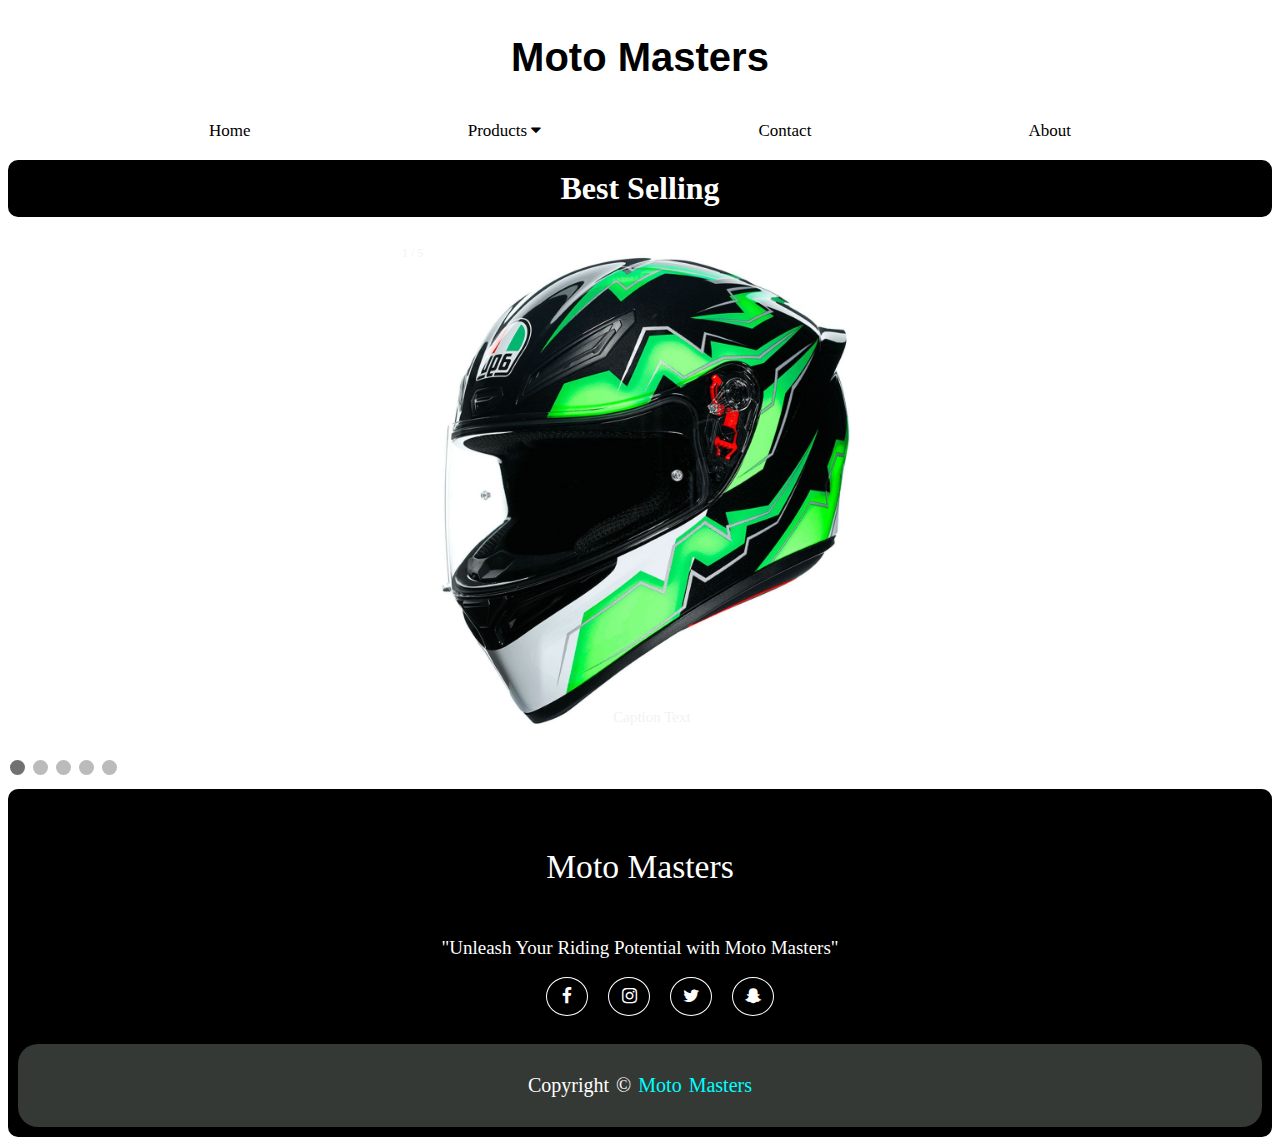
<file: index.html>
<!DOCTYPE html>
<html lang="en">
  <head>
    <meta charset="UTF-8" />
    <meta name="viewport" content="width=device-width, initial-scale=1.0" />
    <title>Moto Masters | Home</title>
    <link rel="stylesheet" href="./style.css" />
    <link
      rel="stylesheet"
      href="https://cdnjs.cloudflare.com/ajax/libs/font-awesome/4.7.0/css/font-awesome.min.css"
    />
  </head>
  <body>
    <header>
      <h1>Moto Masters</h1>
    </header>
    <nav class="topnav" id="myTopnav">
      <a href="./index.html">Home</a>
      <div class="dropdown">
        <button class="dropbtn">
          Products
          <i class="fa fa-caret-down"></i>
        </button>
        <div class="dropdown-content">
          <a href="./products/on-road.html">ON Road Helmets</a>
          <a href="./products/off-road.html">OFF Road Helmets</a>
        </div>
      </div>
      <a href="./contact.html">Contact</a>
      <a href="./about.html">About</a>
    </nav>

    <section class="home-section">
      <h1>Best Selling</h1>
      <div class="slideshow-container">
        <div class="mySlides fade">
          <div class="numbertext">1 / 5</div>
          <img
            src="./images/on-road-helmets/agv-k1-kripton-green_1.png"
            alt=""
          />
          <div class="slides-text">Caption Text</div>
        </div>

        <div class="mySlides fade">
          <div class="numbertext">2 / 5</div>
          <img src="./images/off-road-helmets/X005.jpg" alt="" />
          <div class="slides-text">Caption Text</div>
        </div>

        <div class="mySlides fade">
          <div class="numbertext">3 / 5</div>
          <img
            src="./images/on-road-helmets/schuberth-c5-eclipse-blue_3_1.jpg"
            alt=""
          />
          <div class="slides-text">Caption Text</div>
        </div>

        <div class="mySlides fade">
          <div class="numbertext">4 / 5</div>
          <img src="./images/off-road-helmets/X011.jpg" alt="" />
          <div class="slides-text">Caption Text</div>
        </div>

        <div class="mySlides fade">
          <div class="numbertext">5 / 5</div>
          <img
            src="./images/on-road-helmets/shark-ridill-1-2-mecca-wkr_1.jpg"
            alt=""
          />
          <div class="slides-text">Caption Text</div>
        </div>

        <a onclick="plusSlides(-1)" class="prev">&#10094;</a>
        <a onclick="plusSlides(1)" class="next">&#10095;</a>
      </div>
      <br />

      <div>
        <span class="dot" onclick="currentSlide(1)"></span>
        <span class="dot" onclick="currentSlide(2)"></span>
        <span class="dot" onclick="currentSlide(3)"></span>
        <span class="dot" onclick="currentSlide(4)"></span>
        <span class="dot" onclick="currentSlide(5)"></span>
      </div>
    </section>

    <section class="footer-section">
      <footer>
        <div class="footer-content">
          <h3 class="logo-style">Moto Masters</h3>
          <p>"Unleash Your Riding Potential with Moto Masters"</p>
          <ul class="socials">
            <li>
              <a href="#" target="_blank"><i class="fa fa-facebook"></i></a>
            </li>
            <li>
              <a href="#" target="_blank"><i class="fa fa-instagram"></i></a>
            </li>
            <li>
              <a href="#" target="_blank"><i class="fa fa-twitter"></i></a>
            </li>
            <li>
              <a href="#" target="_blank"
                ><i class="fa fa-snapchat-ghost"></i
              ></a>
            </li>
          </ul>
        </div>
        <div class="footer-bottom">
          <p>
            Copyright &copy; <a href="#" class="logo-style">Moto Masters</a>
          </p>
        </div>
      </footer>
    </section>

    <script src="./script.js"></script>
  </body>
</html>
</file>
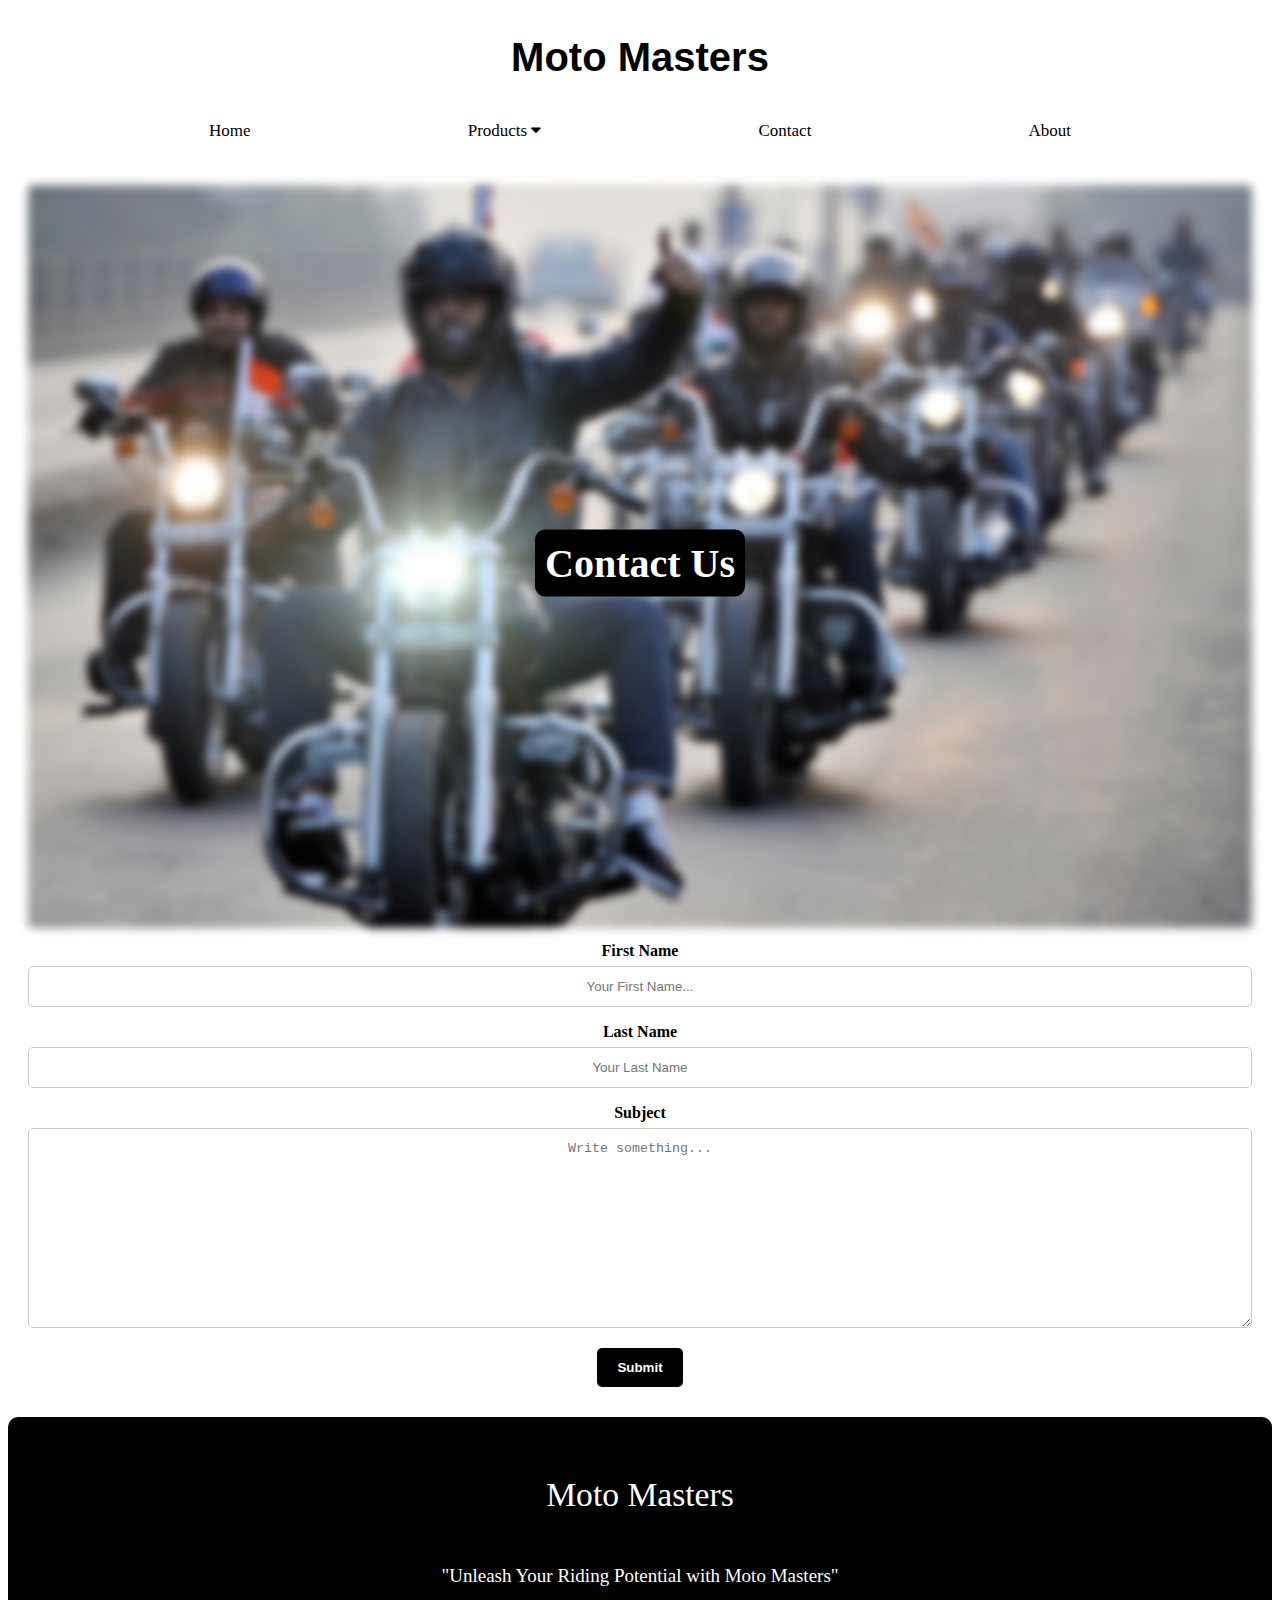
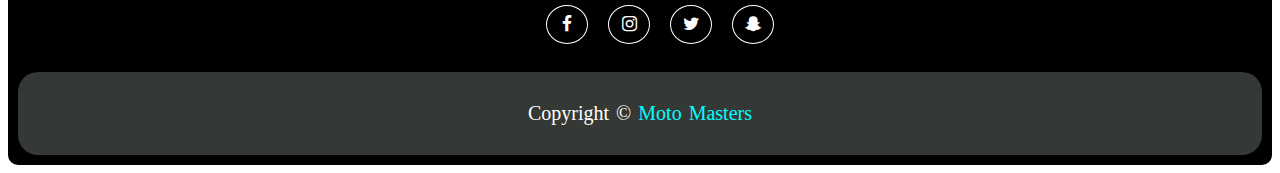
<file: contact.html>
<!DOCTYPE html>
<html lang="en">
  <head>
    <meta charset="UTF-8" />
    <meta name="viewport" content="width=device-width, initial-scale=1.0" />
    <title>Moto Masters | Contact</title>
    <link rel="stylesheet" href="./style.css" />
    <link
      rel="stylesheet"
      href="https://cdnjs.cloudflare.com/ajax/libs/font-awesome/4.7.0/css/font-awesome.min.css"
    />
  </head>
  <body>
    <header>
      <h1>Moto Masters</h1>
    </header>
    <nav class="topnav" id="myTopnav">
      <a href="./index.html">Home</a>
      <div class="dropdown">
        <button class="dropbtn">
          Products
          <i class="fa fa-caret-down"></i>
        </button>
        <div class="dropdown-content">
          <a href="./products/on-road.html">ON Road Helmets</a>
          <a href="./products/off-road.html">OFF Road Helmets</a>
        </div>
      </div>
      <a href="./contact.html">Contact</a>
      <a href="./about.html">About</a>
    </nav>

    <section class="contact-section">
      <div class="image-container">
        <img src="./images/groupride.jpg" alt="" />
        <div class="centered-text">Contact Us</div>
      </div>
      <form action="#">
        <label for="fname">First Name</label>
        <input
          type="text"
          id="fname"
          name="firstname"
          placeholder="Your First Name..."
        />

        <label for="lname">Last Name</label>
        <input
          type="text"
          id="lname"
          name="lastname"
          placeholder="Your Last Name"
        />

        <label for="subject">Subject</label>
        <textarea
          id="subject"
          name="subject"
          placeholder="Write something..."
        ></textarea>

        <input type="submit" value="Submit" />
      </form>
    </section>

    <section class="footer-section">
      <footer>
        <div class="footer-content">
          <h3 class="logo-style">Moto Masters</h3>
          <p>"Unleash Your Riding Potential with Moto Masters"</p>
          <ul class="socials">
            <li>
              <a href="#" target="_blank"><i class="fa fa-facebook"></i></a>
            </li>
            <li>
              <a href="#" target="_blank"><i class="fa fa-instagram"></i></a>
            </li>
            <li>
              <a href="#" target="_blank"><i class="fa fa-twitter"></i></a>
            </li>
            <li>
              <a href="#" target="_blank"
                ><i class="fa fa-snapchat-ghost"></i
              ></a>
            </li>
          </ul>
        </div>
        <div class="footer-bottom">
          <p>
            Copyright &copy; <a href="#" class="logo-style">Moto Masters</a>
          </p>
        </div>
      </footer>
    </section>

    <script src="./script.js"></script>
  </body>
</html>
</file>
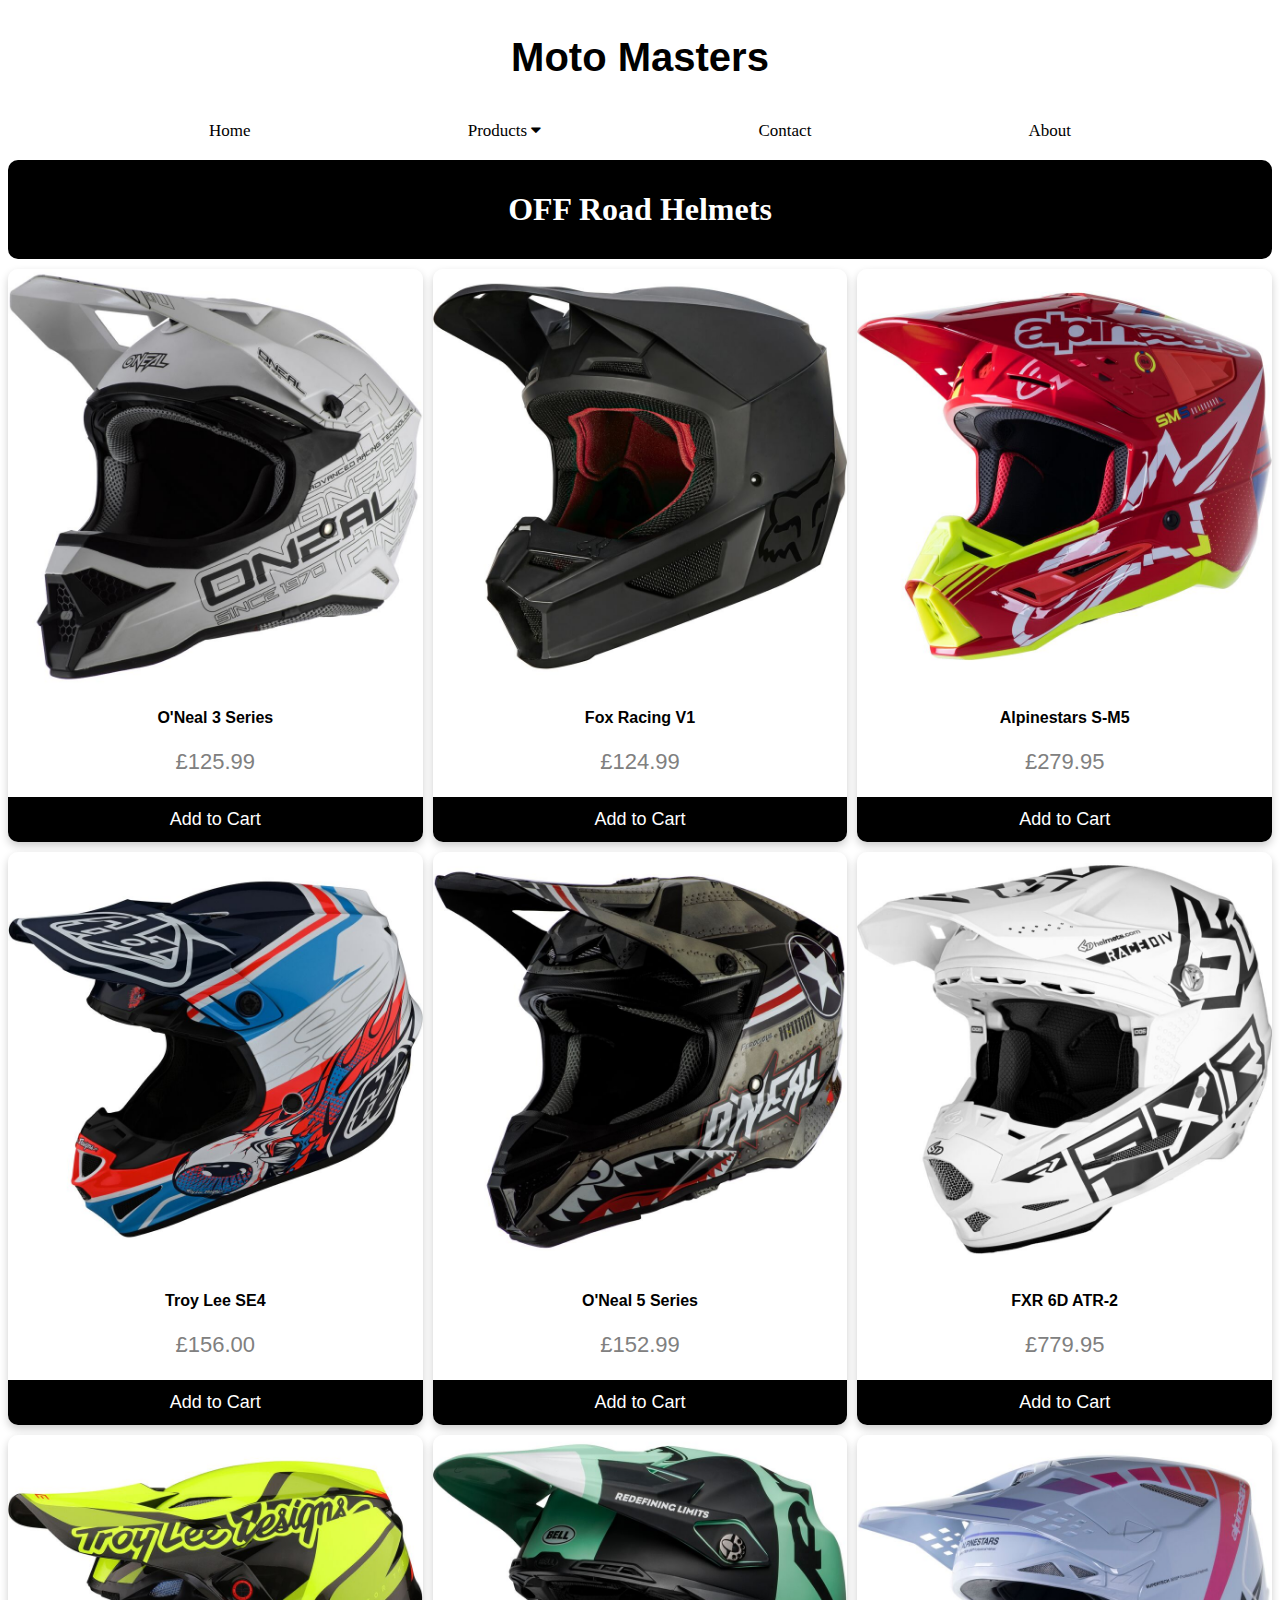
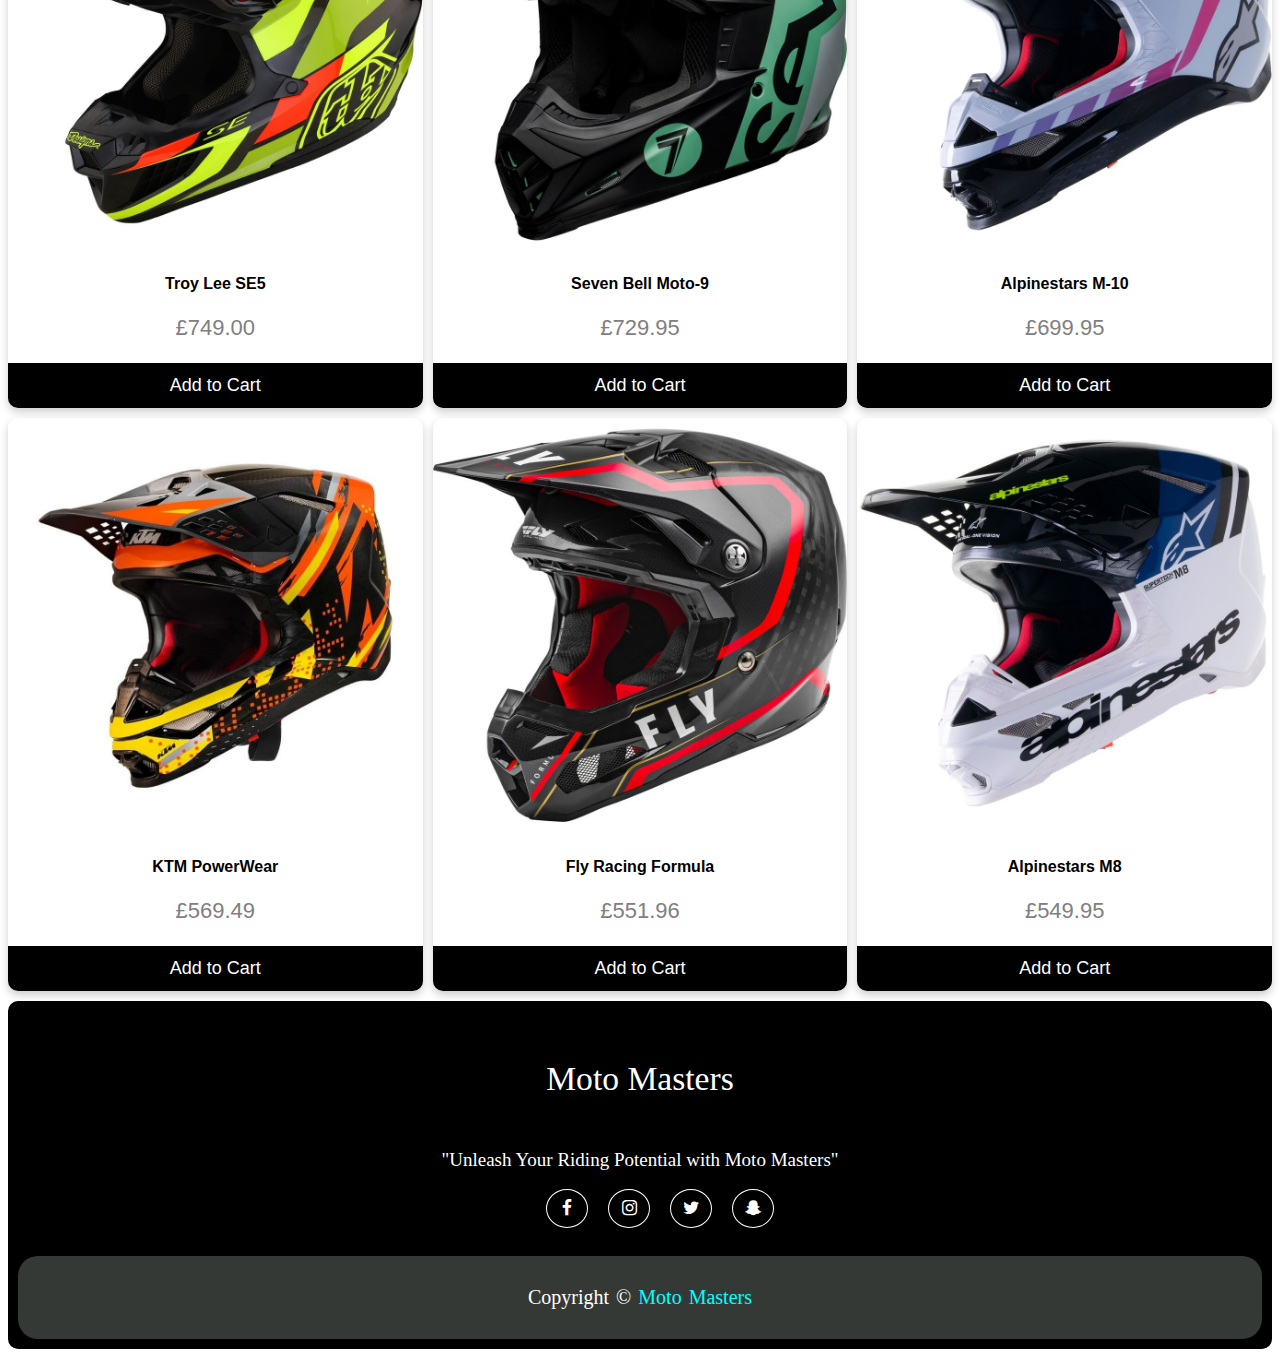
<file: products/off-road.html>
<!DOCTYPE html>
<html lang="en">
  <head>
    <meta charset="UTF-8" />
    <meta name="viewport" content="width=device-width, initial-scale=1.0" />
    <title>Moto Masters | OFF Road Helmets</title>
    <link rel="stylesheet" href="../style.css" />
    <link
      rel="stylesheet"
      href="https://cdnjs.cloudflare.com/ajax/libs/font-awesome/4.7.0/css/font-awesome.min.css"
    />
  </head>
  <body>
    <header>
      <h1>Moto Masters</h1>
    </header>
    <nav class="topnav" id="myTopnav">
      <a href="../index.html">Home</a>
      <div class="dropdown">
        <button class="dropbtn">
          Products
          <i class="fa fa-caret-down"></i>
        </button>
        <div class="dropdown-content">
          <a href="../products/on-road.html">ON Road Helmets</a>
          <a href="../products/off-road.html">OFF Road Helmets</a>
        </div>
      </div>
      <a href="../contact.html">Contact</a>
      <a href="../about.html">About</a>
    </nav>

    <section class="page-title">
      <h1>OFF Road Helmets</h1>
    </section>

    <section class="products-section">
      <div class="card">
        <img src="../images/off-road-helmets/X002.jpg" alt="" />
        <div class="card-container">
          <h4>O'Neal 3 Series</h4>
          <p class="price">£125.99</p>
          <button>Add to Cart</button>
        </div>
      </div>

      <div class="card">
        <img src="../images/off-road-helmets/X001.jpg" alt="" />
        <div class="card-container">
          <h4>Fox Racing V1</h4>
          <p class="price">£124.99</p>
          <button>Add to Cart</button>
        </div>
      </div>

      <div class="card">
        <img src="../images/off-road-helmets/X003.jpg" alt="" />
        <div class="card-container">
          <h4>Alpinestars S-M5</h4>
          <p class="price">£279.95</p>
          <button>Add to Cart</button>
        </div>
      </div>

      <div class="card">
        <img src="../images/off-road-helmets/X004.jpg" alt="" />
        <div class="card-container">
          <h4>Troy Lee SE4</h4>
          <p class="price">£156.00</p>
          <button>Add to Cart</button>
        </div>
      </div>

      <div class="card">
        <img src="../images/off-road-helmets/X005.jpg" alt="" />
        <div class="card-container">
          <h4>O'Neal 5 Series</h4>
          <p class="price">£152.99</p>
          <button>Add to Cart</button>
        </div>
      </div>

      <div class="card">
        <img src="../images/off-road-helmets/X006.jpg" alt="" />
        <div class="card-container">
          <h4>FXR 6D ATR-2</h4>
          <p class="price">£779.95</p>
          <button>Add to Cart</button>
        </div>
      </div>

      <div class="card">
        <img src="../images/off-road-helmets/X007.jpg" alt="" />
        <div class="card-container">
          <h4>Troy Lee SE5</h4>
          <p class="price">£749.00</p>
          <button>Add to Cart</button>
        </div>
      </div>

      <div class="card">
        <img src="../images/off-road-helmets/X008.jpg" alt="" />
        <div class="card-container">
          <h4>Seven Bell Moto-9</h4>
          <p class="price">£729.95</p>
          <button>Add to Cart</button>
        </div>
      </div>

      <div class="card">
        <img src="../images/off-road-helmets/X009.jpg" alt="" />
        <div class="card-container">
          <h4>Alpinestars M-10</h4>
          <p class="price">£699.95</p>
          <button>Add to Cart</button>
        </div>
      </div>

      <div class="card">
        <img src="../images/off-road-helmets/X010.jpg" alt="" />
        <div class="card-container">
          <h4>KTM PowerWear</h4>
          <p class="price">£569.49</p>
          <button>Add to Cart</button>
        </div>
      </div>

      <div class="card">
        <img src="../images/off-road-helmets/X011.jpg" alt="" />
        <div class="card-container">
          <h4>Fly Racing Formula</h4>
          <p class="price">£551.96</p>
          <button>Add to Cart</button>
        </div>
      </div>

      <div class="card">
        <img src="../images/off-road-helmets/X012.jpg" alt="" />
        <div class="card-container">
          <h4>Alpinestars M8</h4>
          <p class="price">£549.95</p>
          <button>Add to Cart</button>
        </div>
      </div>
    </section>

    <section class="footer-section">
      <footer>
        <div class="footer-content">
          <h3 class="logo-style">Moto Masters</h3>
          <p>"Unleash Your Riding Potential with Moto Masters"</p>
          <ul class="socials">
            <li>
              <a href="#" target="_blank"><i class="fa fa-facebook"></i></a>
            </li>
            <li>
              <a href="#" target="_blank"><i class="fa fa-instagram"></i></a>
            </li>
            <li>
              <a href="#" target="_blank"><i class="fa fa-twitter"></i></a>
            </li>
            <li>
              <a href="#" target="_blank"
                ><i class="fa fa-snapchat-ghost"></i
              ></a>
            </li>
          </ul>
        </div>
        <div class="footer-bottom">
          <p>
            Copyright &copy; <a href="#" class="logo-style">Moto Masters</a>
          </p>
        </div>
      </footer>
    </section>

    <script src="../script.js"></script>
  </body>
</html>
</file>
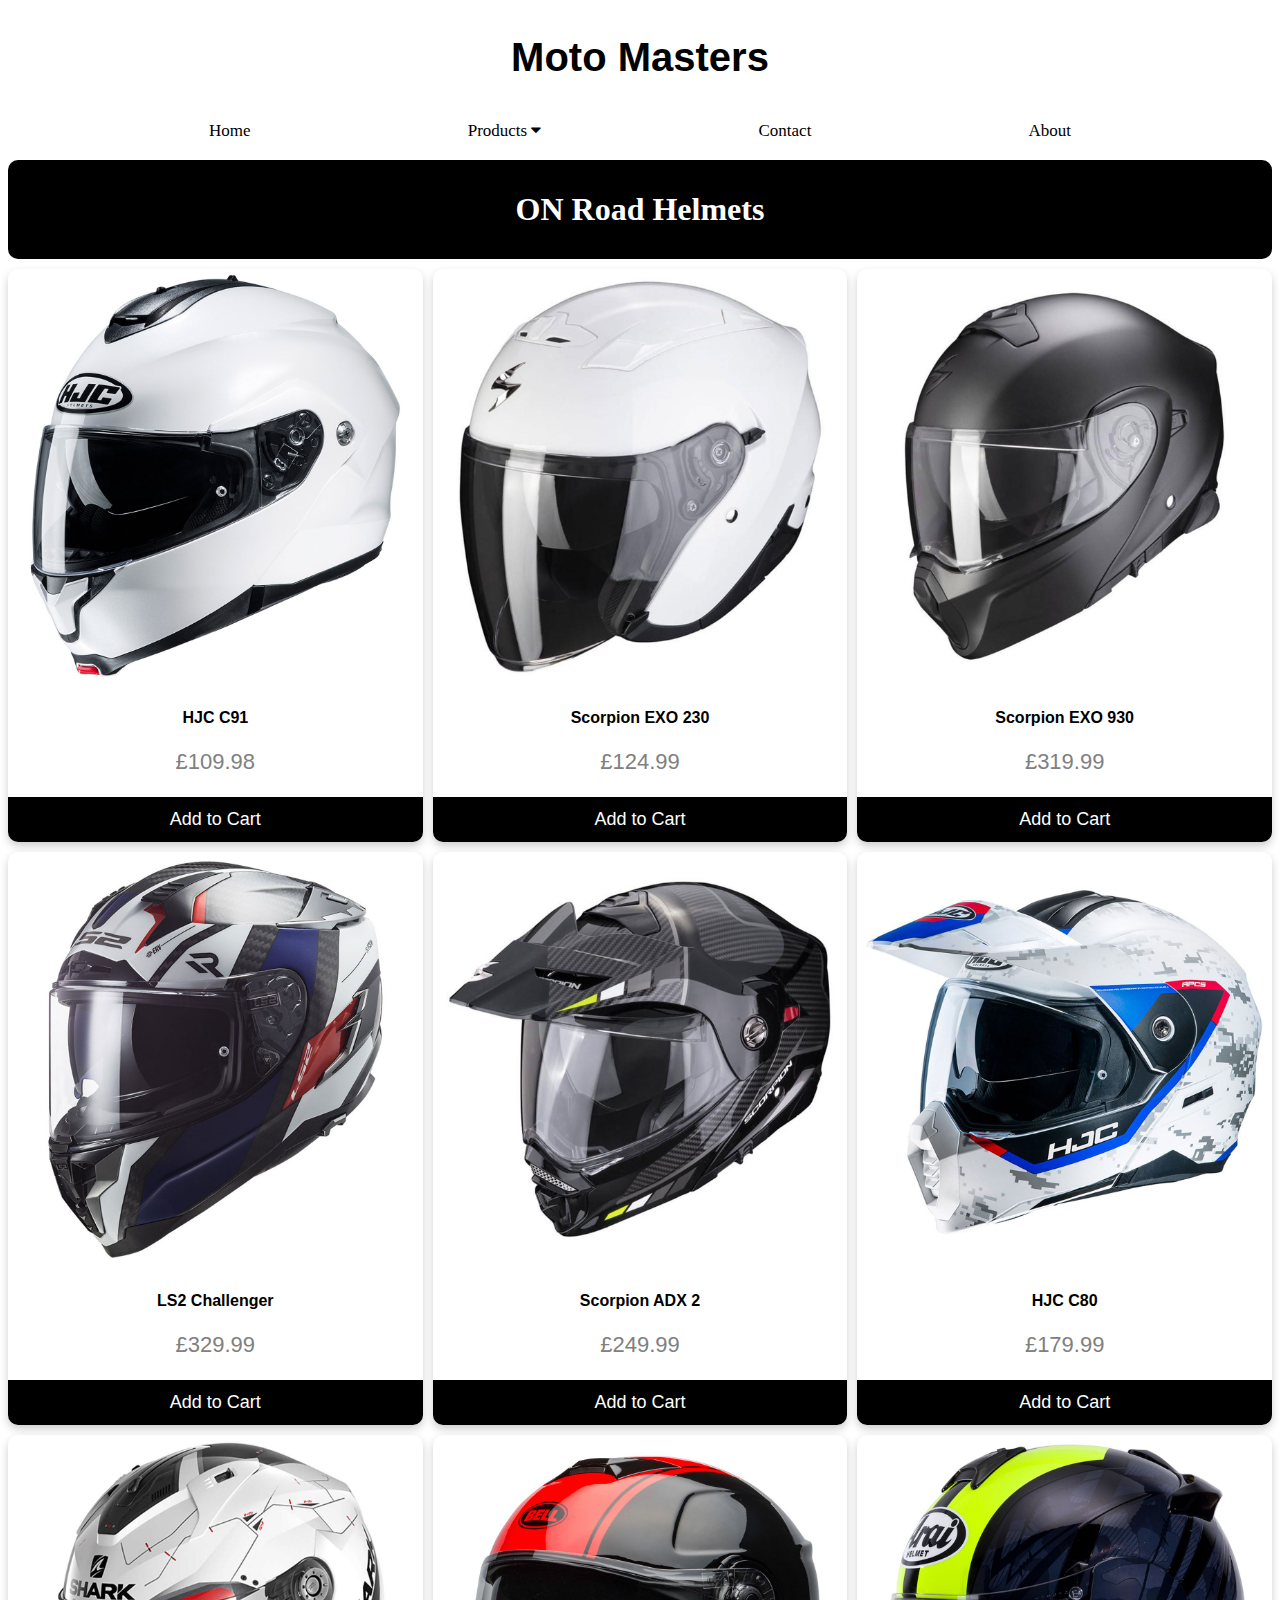
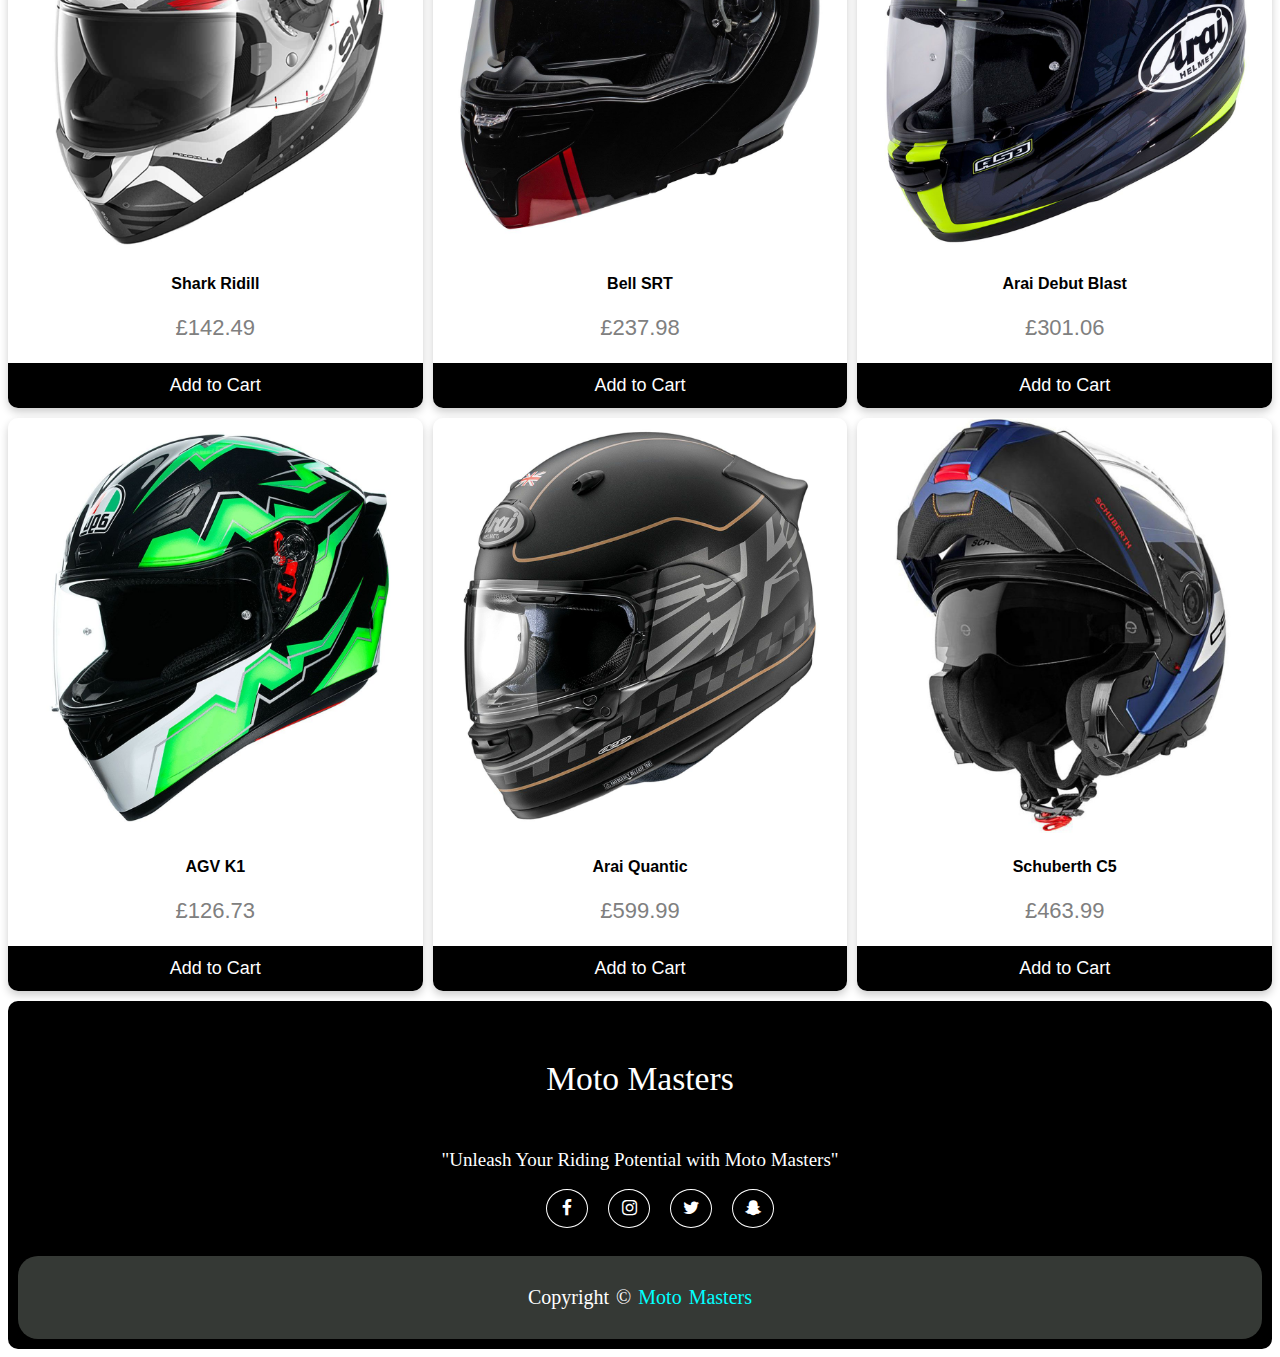
<file: products/on-road.html>
<!DOCTYPE html>
<html lang="en">
  <head>
    <meta charset="UTF-8" />
    <meta name="viewport" content="width=device-width, initial-scale=1.0" />
    <title>Moto Masters | ON Road Helmets</title>
    <link rel="stylesheet" href="../style.css" />
    <link
      rel="stylesheet"
      href="https://cdnjs.cloudflare.com/ajax/libs/font-awesome/4.7.0/css/font-awesome.min.css"
    />
  </head>
  <body>
    <header>
      <h1>Moto Masters</h1>
    </header>
    <nav class="topnav" id="myTopnav">
      <a href="../index.html">Home</a>
      <div class="dropdown">
        <button class="dropbtn">
          Products
          <i class="fa fa-caret-down"></i>
        </button>
        <div class="dropdown-content">
          <a href="../products/on-road.html">ON Road Helmets</a>
          <a href="../products/off-road.html">OFF Road Helmets</a>
        </div>
      </div>
      <a href="../contact.html">Contact</a>
      <a href="../about.html">About</a>
    </nav>

    <section class="page-title">
      <h1>ON Road Helmets</h1>
    </section>

    <section class="products-section">
      <div class="card">
        <img src="../images/on-road-helmets/hjc-c91-white_1_1.jpg" alt="" />
        <div class="card-container">
          <h4>HJC C91</h4>
          <p class="price">£109.98</p>
          <button>Add to Cart</button>
        </div>
      </div>

      <div class="card">
        <img
          src="../images/on-road-helmets/scorpion-exo-230-white_1_1.jpg"
          alt=""
        />
        <div class="card-container">
          <h4>Scorpion EXO 230</h4>
          <p class="price">£124.99</p>
          <button>Add to Cart</button>
        </div>
      </div>

      <div class="card">
        <img
          src="../images/on-road-helmets/scorpion-exo-930-smart-matt-blk_1_1.jpg"
          alt=""
        />
        <div class="card-container">
          <h4>Scorpion EXO 930</h4>
          <p class="price">£319.99</p>
          <button>Add to Cart</button>
        </div>
      </div>

      <div class="card">
        <img
          src="../images/on-road-helmets/ls2-ff327-challenger-ct2-alloy-white-blue-red_1_1.jpg"
          alt=""
        />
        <div class="card-container">
          <h4>LS2 Challenger</h4>
          <p class="price">£329.99</p>
          <button>Add to Cart</button>
        </div>
      </div>

      <div class="card">
        <img
          src="../images/on-road-helmets/scorpion-adx-2-camino-blksilyell_1.jpg"
          alt=""
        />
        <div class="card-container">
          <h4>Scorpion ADX 2</h4>
          <p class="price">£249.99</p>
          <button>Add to Cart</button>
        </div>
      </div>

      <div class="card">
        <img
          src="../images/on-road-helmets/hjc-c80-bult-mc21sf-white-red-blue_1_1.jpg"
          alt=""
        />
        <div class="card-container">
          <h4>HJC C80</h4>
          <p class="price">£179.99</p>
          <button>Add to Cart</button>
        </div>
      </div>

      <div class="card">
        <img
          src="../images/on-road-helmets/shark-ridill-1-2-mecca-wkr_1.jpg"
          alt=""
        />
        <div class="card-container">
          <h4>Shark Ridill</h4>
          <p class="price">£142.49</p>
          <button>Add to Cart</button>
        </div>
      </div>

      <div class="card">
        <img
          src="../images/on-road-helmets/bell-srt-modular-2020-ribbon-black-red_9.jpg"
          alt=""
        />
        <div class="card-container">
          <h4>Bell SRT</h4>
          <p class="price">£237.98</p>
          <button>Add to Cart</button>
        </div>
      </div>

      <div class="card">
        <img
          src="../images/on-road-helmets/arai-debut-blast-fluo-yellow_1_1_1.jpg"
          alt=""
        />
        <div class="card-container">
          <h4>Arai Debut Blast</h4>
          <p class="price">£301.06</p>
          <button>Add to Cart</button>
        </div>
      </div>

      <div class="card">
        <img
          src="../images/on-road-helmets/agv-k1-kripton-green_1.png"
          alt=""
        />
        <div class="card-container">
          <h4>AGV K1</h4>
          <p class="price">£126.73</p>
          <button>Add to Cart</button>
        </div>
      </div>

      <div class="card">
        <img
          src="../images/on-road-helmets/arai-quantic-dark-citizen_1.jpg"
          alt=""
        />
        <div class="card-container">
          <h4>Arai Quantic</h4>
          <p class="price">£599.99</p>
          <button>Add to Cart</button>
        </div>
      </div>

      <div class="card">
        <img
          src="../images/on-road-helmets/schuberth-c5-eclipse-blue_3_1.jpg"
          alt=""
        />
        <div class="card-container">
          <h4>Schuberth C5</h4>
          <p class="price">£463.99</p>
          <button>Add to Cart</button>
        </div>
      </div>
    </section>

    <section class="footer-section">
      <footer>
        <div class="footer-content">
          <h3 class="logo-style">Moto Masters</h3>
          <p>"Unleash Your Riding Potential with Moto Masters"</p>
          <ul class="socials">
            <li>
              <a href="#" target="_blank"><i class="fa fa-facebook"></i></a>
            </li>
            <li>
              <a href="#" target="_blank"><i class="fa fa-instagram"></i></a>
            </li>
            <li>
              <a href="#" target="_blank"><i class="fa fa-twitter"></i></a>
            </li>
            <li>
              <a href="#" target="_blank"
                ><i class="fa fa-snapchat-ghost"></i
              ></a>
            </li>
          </ul>
        </div>
        <div class="footer-bottom">
          <p>
            Copyright &copy; <a href="#" class="logo-style">Moto Masters</a>
          </p>
        </div>
      </footer>
    </section>

    <script src="../script.js"></script>
  </body>
</html>
</file>
<file: style.css>
/* Header styling */
header {
  display: flex;
  justify-content: center;
  font-family: "Lucida Sans", "Lucida Sans Regular", "Lucida Grande",
    "Lucida Sans Unicode", Geneva, Verdana, sans-serif;
  font-weight: bold;
  font-size: 20px;
}

/* Nav bar styling */
.topnav {
  background-color: transparent;
  overflow: hidden;
  display: flex;
  justify-content: space-evenly;
  align-items: center;
}

.topnav a {
  color: black;
  text-align: center;
  padding: 14px 16px;
  text-decoration: none;
  font-size: 17px;
}

.topnav .icon {
  display: none;
}

.dropdown {
  float: left;
  overflow: hidden;
}

.dropdown .dropbtn {
  font-size: 17px;
  border: none;
  outline: none;
  padding: 14px 16px;
  background-color: inherit;
  font-family: inherit;
  margin: 0;
}

.dropdown-content {
  display: none;
  position: absolute;
  background-color: #000;
  min-width: 160px;
  box-shadow: 0px 8px 16px 0px rgba(0, 0, 0, 0, 2);
  z-index: 1;
}

.dropdown-content a {
  float: none;
  color: white;
  padding: 12px 16px;
  text-decoration: none;
  display: block;
  text-align: left;
}

.topnav a:hover,
.dropdown:hover .dropbtn {
  background-color: #000;
  color: white;
}

.dropdown-content a:hover {
  background-color: white;
  color: black;
}

.dropdown:hover .dropdown-content {
  display: block;
}

/* Contact page styling */
.contact-section {
  border-radius: 5px;
  padding: 20px;
  margin-top: 10px;
  text-align: center;
  font-weight: bold;
}

.contact-section img {
  width: 100%;
  border-radius: 5px;
  margin-bottom: 5px;
}

.image-container {
  position: relative;
  text-align: center;
}

.image-container img {
  filter: blur(5px);
  -webkit-filter: blur(5px);
  margin-bottom: 10px;
}

.centered-text {
  position: absolute;
  top: 50%;
  left: 50%;
  transform: translate(-50%, -50%);
  font-size: 40px;
  color: white;
  font-weight: bolder;
  background-color: #000;
  padding: 10px;
  border-radius: 10px;
}

input[type="text"],
select,
textarea {
  width: 100%;
  padding: 12px;
  border: 1px solid #ccc;
  border-radius: 5px;
  box-sizing: border-box;
  margin-top: 6px;
  margin-bottom: 16px;
  resize: vertical;
  text-align: center;
  background-color: white;
  color: black;
}

textarea {
  height: 200px;
}

input[type="submit"] {
  background-color: #000;
  color: white;
  padding: 12px 20px;
  border: none;
  border-radius: 5px;
  cursor: pointer;
  font-weight: bold;
}

input[type="submit"]:hover {
  opacity: 0.7;
}

/* About Us styling */
.about-section h1,
h2 {
  text-align: center;
}

.center-text {
  text-align: center;
  background-color: #000;
  padding: 10px;
  border-radius: 10px;
  color: white;
}

.team-section {
  display: grid;
  grid-template-columns: 1fr 1fr;
  grid-gap: 10px;
  text-align: center;
}

.team-section img {
  width: 100%;
  border-top-left-radius: 10px;
  border-top-right-radius: 10px;
}

.team-card {
  box-shadow: 0 4px 8px 0 rgba(0, 0, 0, 0.2);
  margin: 8px;
  border-radius: 10px;
}

.team-container {
  padding: 0 16px;
}

.team-container::after,
.team-row::after {
  content: "";
  clear: both;
  display: table;
}

.team-title {
  color: grey;
}

.team-btn {
  border: none;
  outline: 0;
  display: inline-block;
  padding: 8px;
  color: white;
  background-color: #000;
  cursor: pointer;
  width: 100%;
  border-radius: 10px;
}

.team-btn:hover {
  opacity: 0.7;
}

@media screen and (max-width: 650px) {
  .team-section {
    width: 100%;
    display: block;
  }
}

/* Products Styling */
.products-section {
  display: grid;
  grid-template-columns: 1fr 1fr 1fr;
  grid-gap: 10px;
  margin-top: 10px;
}

.page-title {
  text-align: center;
  background-color: #000;
  padding: 10px;
  color: white;
  margin-top: 5px;
  border-radius: 10px;
}

.card {
  box-shadow: 0 4px 8px 0 rgba(0, 0, 0, 0.2);
  margin: 0;
  text-align: center;
  font-family: Arial, Helvetica, sans-serif;
  border-radius: 10px;
}

.card img {
  width: 100%;
  border-top-left-radius: 10px;
  border-top-right-radius: 10px;
}

.price {
  color: grey;
  font-size: 22px;
}

.card button {
  border: none;
  outline: 0;
  padding: 12px;
  color: white;
  background-color: #000;
  text-align: center;
  cursor: pointer;
  width: 100%;
  font-size: 18px;
  border-bottom-left-radius: 10px;
  border-bottom-right-radius: 10px;
}

.card button:hover {
  opacity: 0.7;
}

/* Footer Styling */
.footer-section {
  border-radius: 10px;
  padding: 20px;
  background-color: #000;
  margin-top: 10px;
}

.footer-content {
  display: flex;
  align-items: center;
  justify-content: center;
  flex-direction: column;
  text-align: center;
  color: white;
}

.footer-content h3 {
  font-size: 2.1rem;
  font-weight: 500;
  text-transform: capitalize;
  line-height: 3rem;
}

.footer-content p {
  max-width: 500px;
  margin: 10px auto;
  line-height: 28px;
  font-size: 19px;
  color: white;
}

.socials {
  list-style: none;
  display: flex;
  align-items: center;
  justify-content: center;
  margin: 1rem 0 3rem 0;
}

.socials li {
  margin: 0 10px;
}

.socials a {
  text-decoration: none;
  color: #fff;
  border: 1.1px solid white;
  padding: 10px;
  border-radius: 50%;
}

.socials a i {
  font-size: 1.1rem;
  width: 20px;
  transition: color 0.4s ease-in;
}

.socials a:hover i {
  color: aqua;
}

.footer-bottom {
  background-color: #353935;
  width: 100%;
  padding: 10px;
  text-align: center;
  justify-content: center;
  border-radius: 20px;
  margin: -10px;
}

.footer-bottom p {
  font-size: 20px;
  word-spacing: 2px;
  text-transform: capitalize;
  color: white;
}

.footer-bottom p a {
  color: Aqua;
  font-size: 20px;
  text-decoration: none;
}

/* Home page styling */
/* Slide Show Styling */
.home-section h1 {
  text-align: center;
  background-color: #000;
  padding: 10px;
  color: white;
  margin-top: 5px;
  border-radius: 10px;
}

.slideshow-container {
  max-width: 500px;
  position: relative;
  margin: auto;
}

.mySlides {
  display: none;
}

.mySlides img {
  width: 100%;
}

.prev,
.next {
  cursor: pointer;
  position: absolute;
  top: 50%;
  width: auto;
  margin-top: -22px;
  padding: 16px;
  color: white;
  font-weight: bold;
  font-size: 18px;
  transition: 0.6s ease;
  border-radius: 0 3px 3px 0;
  user-select: none;
}

.next {
  right: 0;
  border-radius: 3px 0 0 3px;
}

.prev:hover,
.next:hover {
  background-color: rgba(0, 0, 0, 0.8);
}

.slides-text {
  color: #f2f2f2;
  font-size: 15px;
  padding: 8px 12px;
  position: absolute;
  bottom: 8px;
  width: 100%;
  text-align: center;
}

.numbertext {
  color: #f2f2f2;
  font-size: 12px;
  padding: 8px 12px;
  position: absolute;
  top: 0;
}

.dot {
  cursor: pointer;
  height: 15px;
  width: 15px;
  margin: 0 2px;
  background-color: #bbb;
  border-radius: 50%;
  display: inline-block;
  transition: background-color 0.6s ease;
}

.active,
.dot:hover {
  background-color: #717171;
}

.fade {
  animation-name: fade;
  animation-duration: 1.5s;
}

@keyframes fade {
  from {
    opacity: 0.4;
  }

  to {
    opacity: 1;
  }
}
</file>
